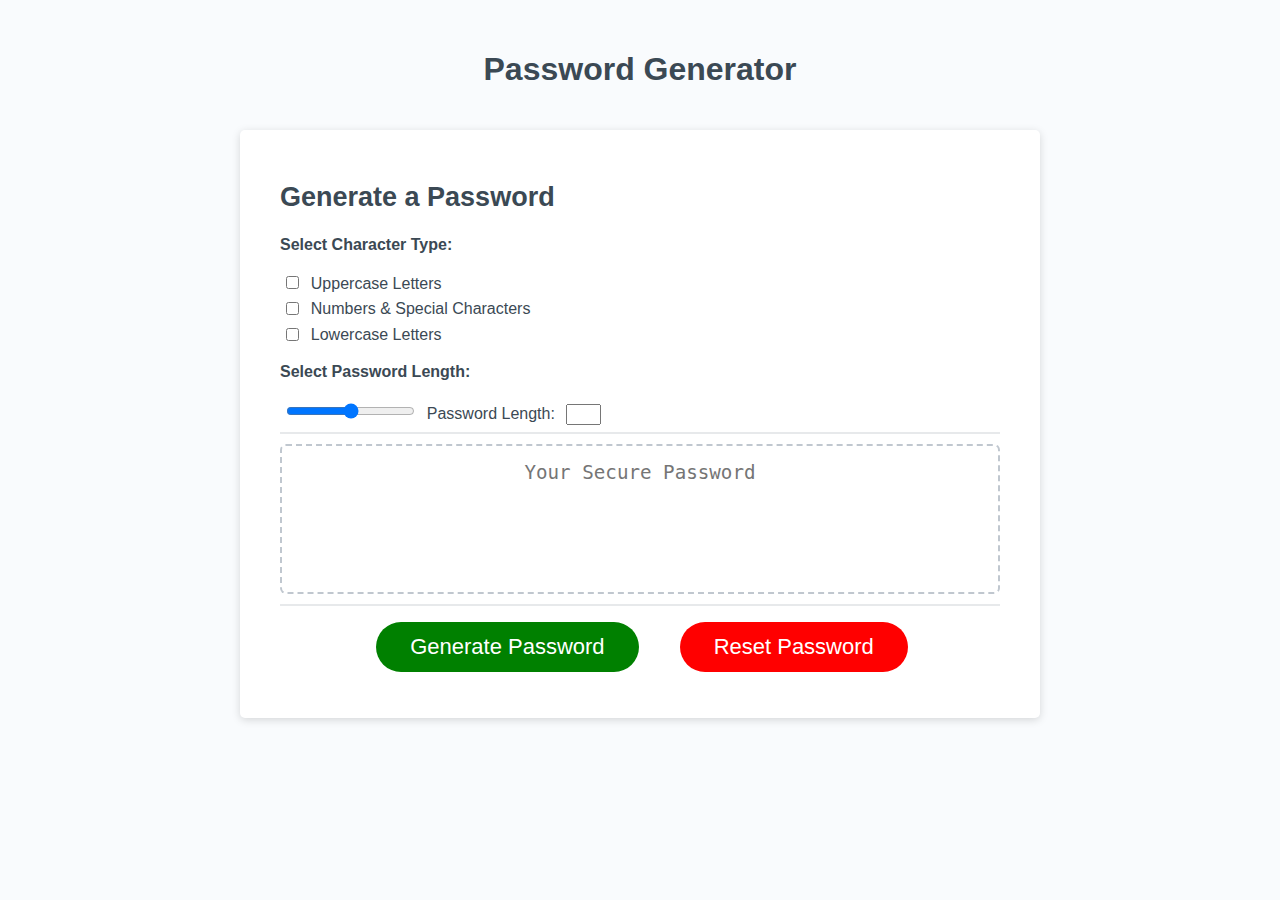
<file: index.html>
<!DOCTYPE html>
<html lang="en">
  <head>
    <meta charset="UTF-8" />
    <meta name="viewport" content="width=device-width, initial-scale=1.0" />
    <meta http-equiv="X-UA-Compatible" content="ie=edge" />
    <title>Password Generator</title>
    <link rel="stylesheet" href="Develop/style.css" />
  </head>
  <body>
    <div class="wrapper">
      <header>
        <h1>Password Generator</h1>
      </header>
      <div class="card">
        <div class="card-header">
          <h2>Generate a Password</h2>
          <form>
             <p>Select Character Type:</p> 
            <input type="checkbox" id="upperCaseChar" class="charChoice" name="upperCaseChar" value="Uppercase Letters">
            <label for="upperCaseChar">Uppercase Letters</label><br>
            <input type="checkbox" id="numSpecChar" class="charChoice"  name="numSpecChar" value="Numbers & Special Characters">
            <label for="numSpecChar">Numbers & Special Characters</label><br>
            <input type="checkbox" id="lowerCaseChar" class="charChoice"  name="lowerCaseChar" value="Lowercase Letters">
            <label for="lowerCaseChar">Lowercase Letters</label>
            <div>
              <p>Select Password Length:</p>
              <input type="range" id="slider" name="password-length-slider" min="8" max="128">
              <label class="password-length-slider">Password Length:
                <input type="number" id="password-length" readonly>
              </label>
            </div>
          </form>
        </div>
        <div class="card-body">
          <textarea
            readonly
            id="password"
            placeholder="Your Secure Password"
            aria-label="Generated Password"
          ></textarea>
        </div>
        <div class="card-footer">
          <button id="generate" class="btn">Generate Password</button>
          <button id="reset" class="btn">Reset Password</button>
        </div>
      </div>
    </div>
    <script src="Develop/script.js"></script>
  </body>
</html>
</file>
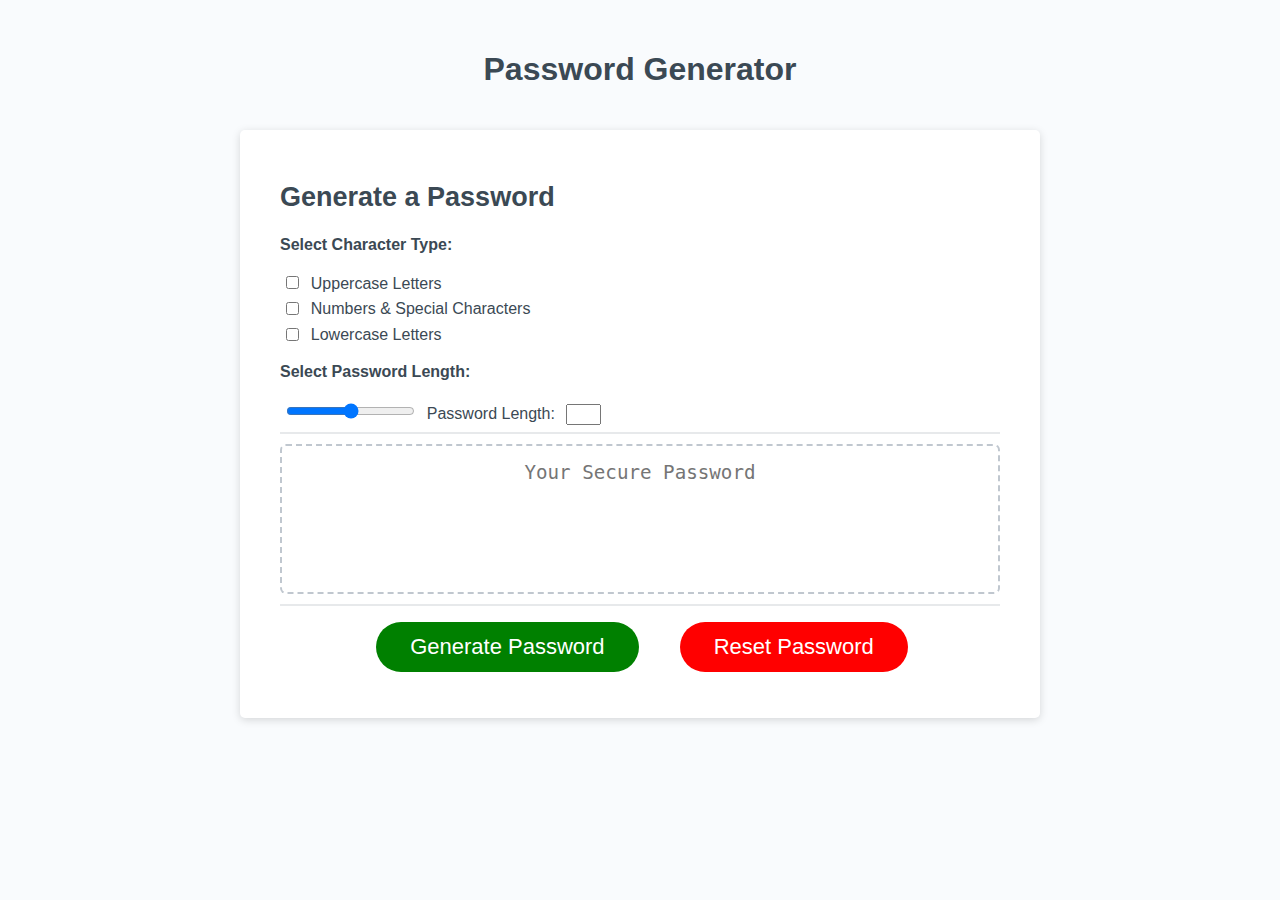
<file: Develop/index.html>
<!DOCTYPE html>
<html lang="en">
  <head>
    <meta charset="UTF-8" />
    <meta name="viewport" content="width=device-width, initial-scale=1.0" />
    <meta http-equiv="X-UA-Compatible" content="ie=edge" />
    <title>Password Generator</title>
    <link rel="stylesheet" href="style.css" />
  </head>
  <body>
    <div class="wrapper">
      <header>
        <h1>Password Generator</h1>
      </header>
      <div class="card">
        <div class="card-header">
          <h2>Generate a Password</h2>
          <form>
             <p>Select Character Type:</p> 
            <input type="checkbox" id="upperCaseChar" class="charChoice" name="upperCaseChar" value="Uppercase Letters">
            <label for="upperCaseChar">Uppercase Letters</label><br>
            <input type="checkbox" id="numSpecChar" class="charChoice"  name="numSpecChar" value="Numbers & Special Characters">
            <label for="numSpecChar">Numbers & Special Characters</label><br>
            <input type="checkbox" id="lowerCaseChar" class="charChoice"  name="lowerCaseChar" value="Lowercase Letters">
            <label for="lowerCaseChar">Lowercase Letters</label>
            <div>
              <p>Select Password Length:</p>
              <input type="range" id="slider" name="password-length-slider" min="8" max="128">
              <label class="password-length-slider">Password Length:
                <!-- <input type="number" id="password-length" value="" readonly="true"> -->
                <input type="number" id="password-length" readonly>
              </label>
            </div>
          </form>
        </div>
        <div class="card-body">
          <textarea
            readonly
            id="password"
            placeholder="Your Secure Password"
            aria-label="Generated Password"
          ></textarea>
        </div>
        <div class="card-footer">
          <button id="generate" class="btn">Generate Password</button>
          <button id="reset" class="btn">Reset Password</button>
        </div>
      </div>
    </div>
    <script src="script.js"></script>
  </body>
</html>
</file>
<file: Develop/style.css>
*,
*::before,
*::after {
  box-sizing: border-box;
}

html,
body,
.wrapper {
  height: 100%;
  margin: 0;
  padding: 0;
}

body {
  font-family: 'Fira Sans', sans-serif;
  background-color: #f9fbfd;
}

.wrapper {
  padding-top: 30px;
  padding-left: 20px;
  padding-right: 20px;
}

header {
  text-align: center;
  padding: 20px;
  padding-top: 0px;
  color: hsl(206, 17%, 28%);
}

.card {
  background-color: hsl(0, 0%, 100%);
  border-radius: 5px;
  border-width: 1px;
  box-shadow: rgba(0, 0, 0, 0.15) 0px 2px 8px 0px;
  color: hsl(206, 17%, 28%);
  font-size: 18px;
  margin: 0 auto;
  max-width: 800px;
  padding: 30px 40px;
}

p {
  font-weight: bold;
}

p,
label {
    font-size: 1rem;
}

input {
    margin: .4rem;
}

.card-header::after {
  content: " ";
  display: block;
  width: 100%;
  background: #e7e9eb;
  height: 2px;
}

.card-body {
  min-height: 100px;
}

.card-footer {
  text-align: center;
}

.card-footer::before {
  content: " ";
  display: block;
  width: 100%;
  background: #e7e9eb;
  height: 2px;
}

.card-footer::after {
  content: " ";
  display: block;
  clear: both;
}

.btn {
  border: none;
  background-color: green;
  border-radius: 25px;
  box-shadow: rgba(0, 0, 0, 0.1) 0px 1px 6px 0px rgba(0, 0, 0, 0.2) 0px 1px 1px
    0px;
  color: hsl(0, 0%, 100%);
  display: inline-block;
  font-size: 22px;
  line-height: 22px;
  margin: 16px 16px 16px 20px;
  padding: 14px 34px;
  text-align: center;
  cursor: pointer;
}


button[disabled] {
  cursor: default;
  background: #c0c7cf;
}

#reset {
  background-color: red;
}

.float-right {
  float: right;
}

#password {
  -webkit-appearance: none;
  -moz-appearance: none;
  appearance: none;
  border: none;
  display: block;
  width: 100%;
  padding-top: 15px;
  padding-left: 15px;
  padding-right: 15px;
  padding-bottom: 85px;
  font-size: 1.2rem;
  text-align: center;
  margin-top: 10px;
  margin-bottom: 10px;
  border: 2px dashed #c0c7cf;
  border-radius: 6px;
  resize: none;
  overflow: hidden;
}

#password-length {
    justify-content: center;
    width: 35px;
}

@media (max-width: 690px) {
  .btn {
    font-size: 1rem;
    margin: 16px 0px 0px 0px;
    padding: 10px 15px;
  }

  #password {
    font-size: 1rem;
  }
}

@media (max-width: 500px) {
  .btn {
    font-size: 0.8rem;
  }
}
</file>
